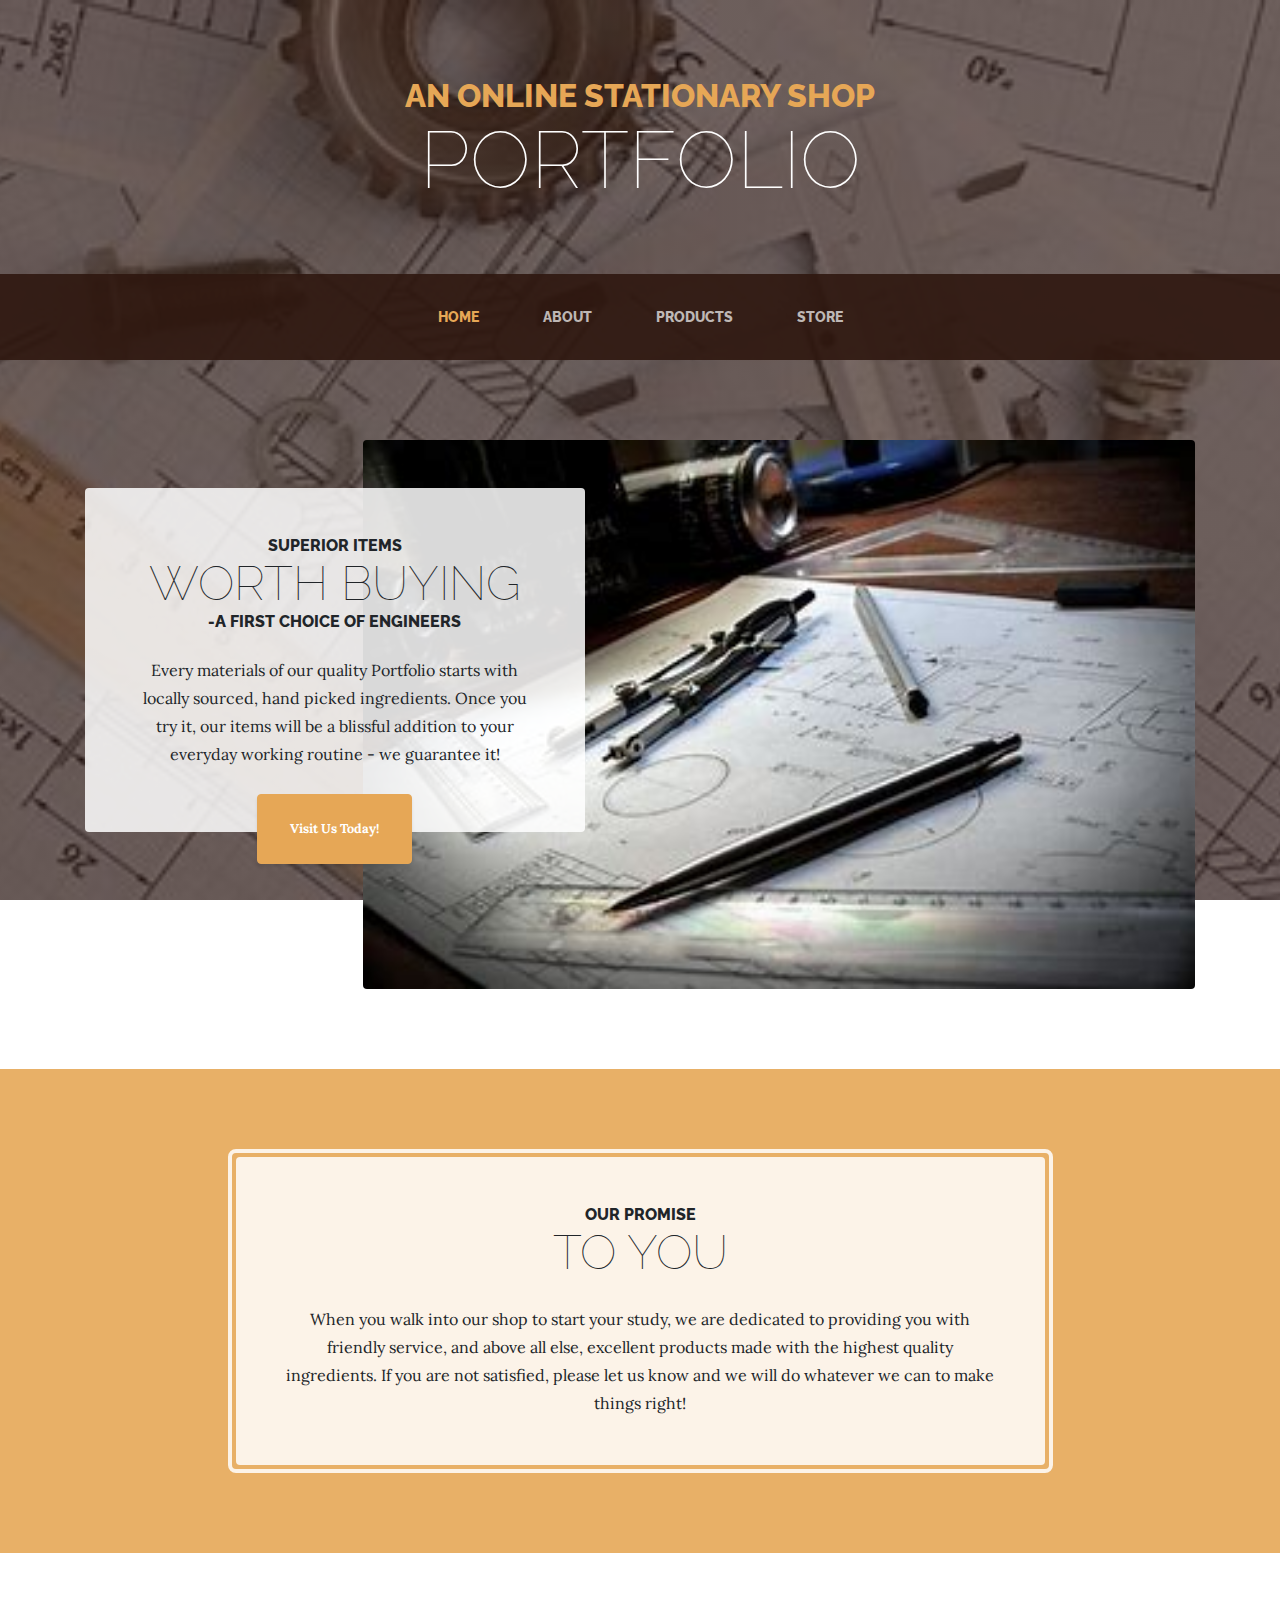
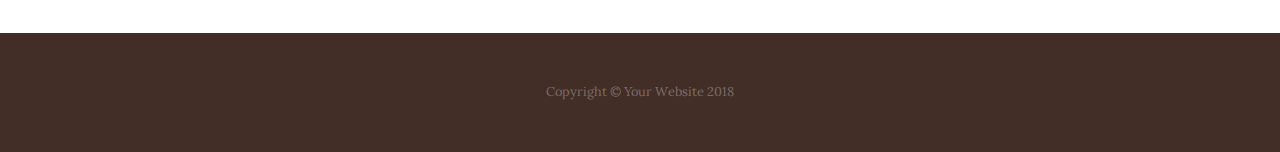
<file: index.html>
<!DOCTYPE html>
<html lang="en">

<head>

  <meta charset="utf-8">
  <meta name="viewport" content="width=device-width, initial-scale=1, shrink-to-fit=no">
  <meta name="description" content="">
  <meta name="author" content="">

  <title>An Online Stationary Shop</title>

  <!-- Bootstrap core CSS -->
  <link href="vendor/bootstrap/css/bootstrap.min.css" rel="stylesheet">

  <!-- Custom fonts for this template -->
  <link href="https://fonts.googleapis.com/css?family=Raleway:100,100i,200,200i,300,300i,400,400i,500,500i,600,600i,700,700i,800,800i,900,900i" rel="stylesheet">
  <link href="https://fonts.googleapis.com/css?family=Lora:400,400i,700,700i" rel="stylesheet">

  <!-- Custom styles for this template -->
  <link href="css/business-casual.min.css" rel="stylesheet">

</head>

<body>

  <h1 class="site-heading text-center text-white d-none d-lg-block">
    <span class="site-heading-upper text-primary mb-3">An Online Stationary Shop</span>
    <span class="site-heading-lower">PORTFOLIO</span>
  </h1>

  <!-- Navigation -->
  <nav class="navbar navbar-expand-lg navbar-dark py-lg-4" id="mainNav">
    <div class="container">
      <a class="navbar-brand text-uppercase text-expanded font-weight-bold d-lg-none" href="#">Shop</a>
      <button class="navbar-toggler" type="button" data-toggle="collapse" data-target="#navbarResponsive" aria-controls="navbarResponsive" aria-expanded="false" aria-label="Toggle navigation">
        <span class="navbar-toggler-icon"></span>
      </button>
      <div class="collapse navbar-collapse" id="navbarResponsive">
        <ul class="navbar-nav mx-auto">
          <li class="nav-item active px-lg-4">
            <a class="nav-link text-uppercase text-expanded" href="index.html">Home
              <span class="sr-only">(current)</span>
            </a>
          </li>
          <li class="nav-item px-lg-4">
            <a class="nav-link text-uppercase text-expanded" href="about.html">About</a>
          </li>
          <li class="nav-item px-lg-4">
            <a class="nav-link text-uppercase text-expanded" href="products.html">Products</a>
          </li>
          <li class="nav-item px-lg-4">
            <a class="nav-link text-uppercase text-expanded" href="store.html">Store</a>
          </li>
        </ul>
      </div>
    </div>
  </nav>

  <section class="page-section clearfix">
    <div class="container">
      <div class="intro">
       <div class="intro-text left-0 text-center bg-faded p-5 rounded">
	  
          <h2 class="section-heading mb-4">
            <span class="section-heading-upper">Superior Items</span>
            <span class="section-heading-lower">Worth Buying</span>
			 <span class="section-heading-upper">   -A first choice of engineers</span>
          </h2>
          <p class="mb-3">Every materials of our quality Portfolio starts with locally sourced, hand picked ingredients. Once you try it, our items will be a blissful addition to your everyday working routine - we guarantee it!
          </p>
          <div class="intro-button mx-auto">
            <a class="btn btn-primary btn-xl" href="signup.html">Visit Us Today!</a>

          </div>
        </div>

         <img class="intro-img img-fluid mb-3 mb-lg-0 rounded" src="img/intro.jpg" alt="">
      </div>
    </div>
  </section>

  <section class="page-section cta">
    <div class="container">
      <div class="row">
        <div class="col-xl-9 mx-auto">
          <div class="cta-inner text-center rounded">
            <h2 class="section-heading mb-4">
              <span class="section-heading-upper">Our Promise</span>
              <span class="section-heading-lower">To You</span>
            </h2>
            <p class="mb-0">When you walk into our shop to start your study, we are dedicated to providing you with friendly service, and above all else, excellent products made with the highest quality ingredients. If you are not satisfied, please let us know and we will do whatever we can to make things right!</p>
          </div>
        </div>
      </div>
    </div>
  </section>

  <footer class="footer text-faded text-center py-5">
    <div class="container">
      <p class="m-0 small">Copyright &copy; Your Website 2018</p>
    </div>
  </footer>

  <!-- Bootstrap core JavaScript -->
  <script src="vendor/jquery/jquery.min.js"></script>
  <script src="vendor/bootstrap/js/bootstrap.bundle.min.js"></script>

</body>

</html>
</file>
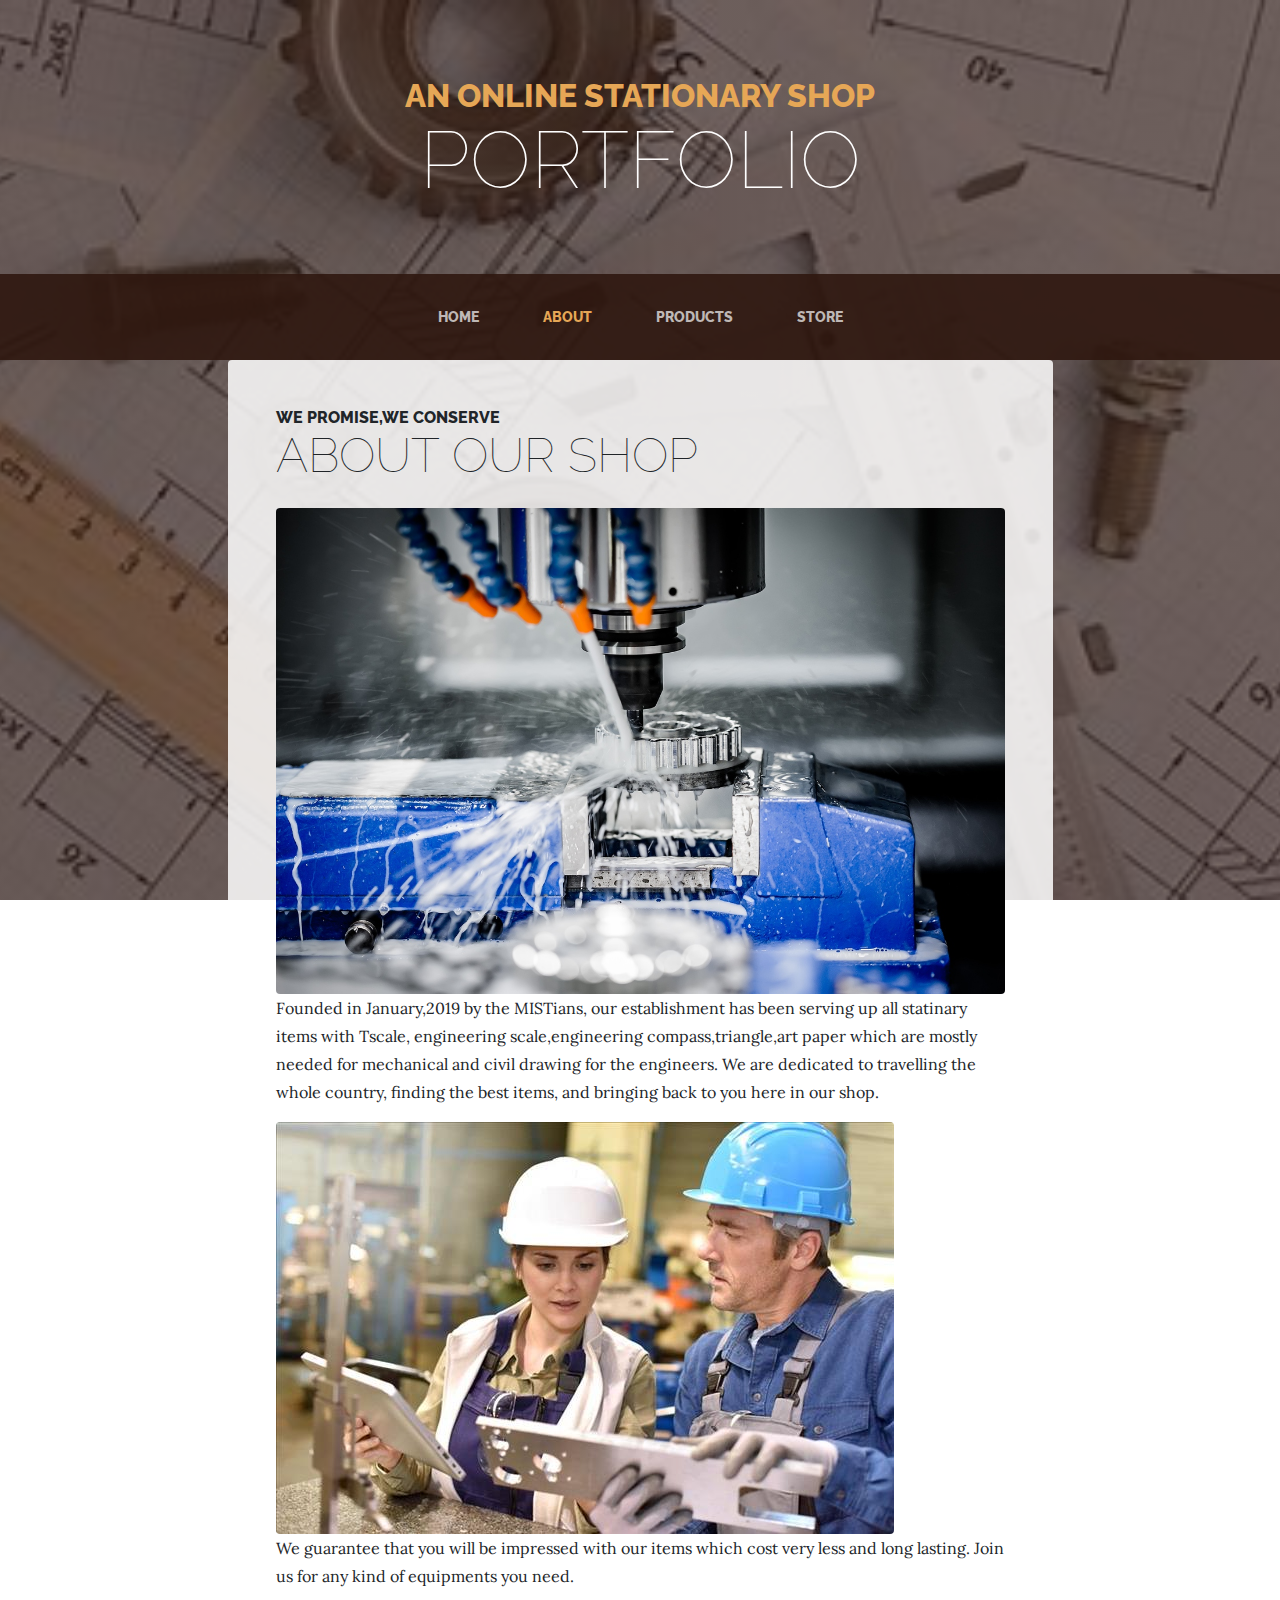
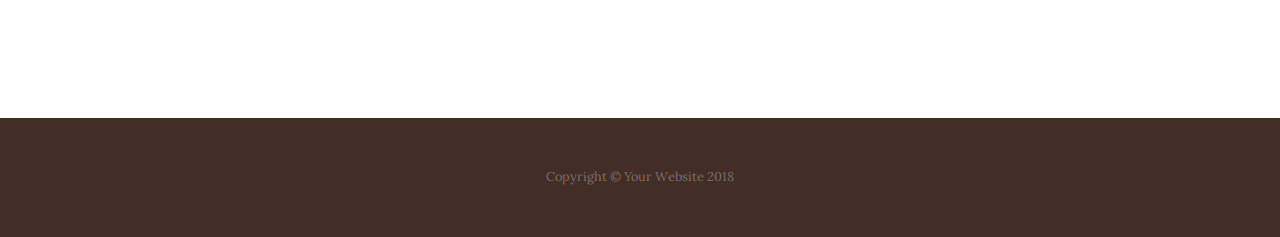
<file: about.html>
<!DOCTYPE html>
<html lang="en">

<head>

  <meta charset="utf-8">
  <meta name="viewport" content="width=device-width, initial-scale=1, shrink-to-fit=no">
  <meta name="description" content="">
  <meta name="author" content="">

  <title>An Online Stationary Shop</title>

  <!-- Bootstrap core CSS -->
  <link href="vendor/bootstrap/css/bootstrap.min.css" rel="stylesheet">

  <!-- Custom fonts for this template -->
  <link href="https://fonts.googleapis.com/css?family=Raleway:100,100i,200,200i,300,300i,400,400i,500,500i,600,600i,700,700i,800,800i,900,900i" rel="stylesheet">
  <link href="https://fonts.googleapis.com/css?family=Lora:400,400i,700,700i" rel="stylesheet">

  <!-- Custom styles for this template -->
  <link href="css/business-casual.min.css" rel="stylesheet">

</head>

<body>

  <h1 class="site-heading text-center text-white d-none d-lg-block">
    <span class="site-heading-upper text-primary mb-3">An Online Stationary Shop</span>
    <span class="site-heading-lower">PORTFOLIO</span>
  </h1>

  <!-- Navigation -->
  <nav class="navbar navbar-expand-lg navbar-dark py-lg-4" id="mainNav">
    <div class="container">
      <a class="navbar-brand text-uppercase text-expanded font-weight-bold d-lg-none" href="#">Shop</a>
      <button class="navbar-toggler" type="button" data-toggle="collapse" data-target="#navbarResponsive" aria-controls="navbarResponsive" aria-expanded="false" aria-label="Toggle navigation">
        <span class="navbar-toggler-icon"></span>
      </button>
      <div class="collapse navbar-collapse" id="navbarResponsive">
        <ul class="navbar-nav mx-auto">
          <li class="nav-item px-lg-4">
            <a class="nav-link text-uppercase text-expanded" href="index.html">Home
              <span class="sr-only">(current)</span>
            </a>
          </li>
          <li class="nav-item active px-lg-4">
            <a class="nav-link text-uppercase text-expanded" href="about.html">About</a>
          </li>
          <li class="nav-item px-lg-4">
            <a class="nav-link text-uppercase text-expanded" href="products.html">Products</a>
          </li>
          <li class="nav-item px-lg-4">
            <a class="nav-link text-uppercase text-expanded" href="store.html">Store</a>
          </li>
        </ul>
      </div>
    </div>
  </nav>

  <section class="page-section about-heading">
    <div class="container">
     
      <div class="about-heading-content">
        <div class="row">
          <div class="col-xl-9 col-lg-10 mx-auto">
            <div class="bg-faded rounded p-5">
              <h2 class="section-heading mb-4">
                <span class="section-heading-upper">We Promise,We Conserve</span>
                <span class="section-heading-lower">About Our Shop</span>
              </h2>
			   <img class="img-fluid rounded about-heading-img mb-3 mb-lg-0" src="img/about.jpg" alt="">
               <p>Founded in January,2019 by the MISTians, our establishment has been serving up all statinary items with Tscale, engineering scale,engineering compass,triangle,art paper which are mostly needed for mechanical and civil drawing for the engineers. We are dedicated to travelling the whole country, finding the best items, and bringing back to you here in our shop.</p>
                 <img class="img-fluid rounded about-heading-img mb-3 mb-lg-0" src="img/images.jpg" alt="">
				<p class="mb-0">We guarantee that you will be impressed
                 
                  with our items which cost very less and long lasting. Join us for any kind of equipments you need.</p>
            </div>
          </div>
        </div>
      </div>
    </div>
  </section>

  <footer class="footer text-faded text-center py-5">
    <div class="container">
      <p class="m-0 small">Copyright &copy; Your Website 2018</p>
    </div>
  </footer>

  <!-- Bootstrap core JavaScript -->
  <script src="vendor/jquery/jquery.min.js"></script>
  <script src="vendor/bootstrap/js/bootstrap.bundle.min.js"></script>

</body>

</html>
</file>
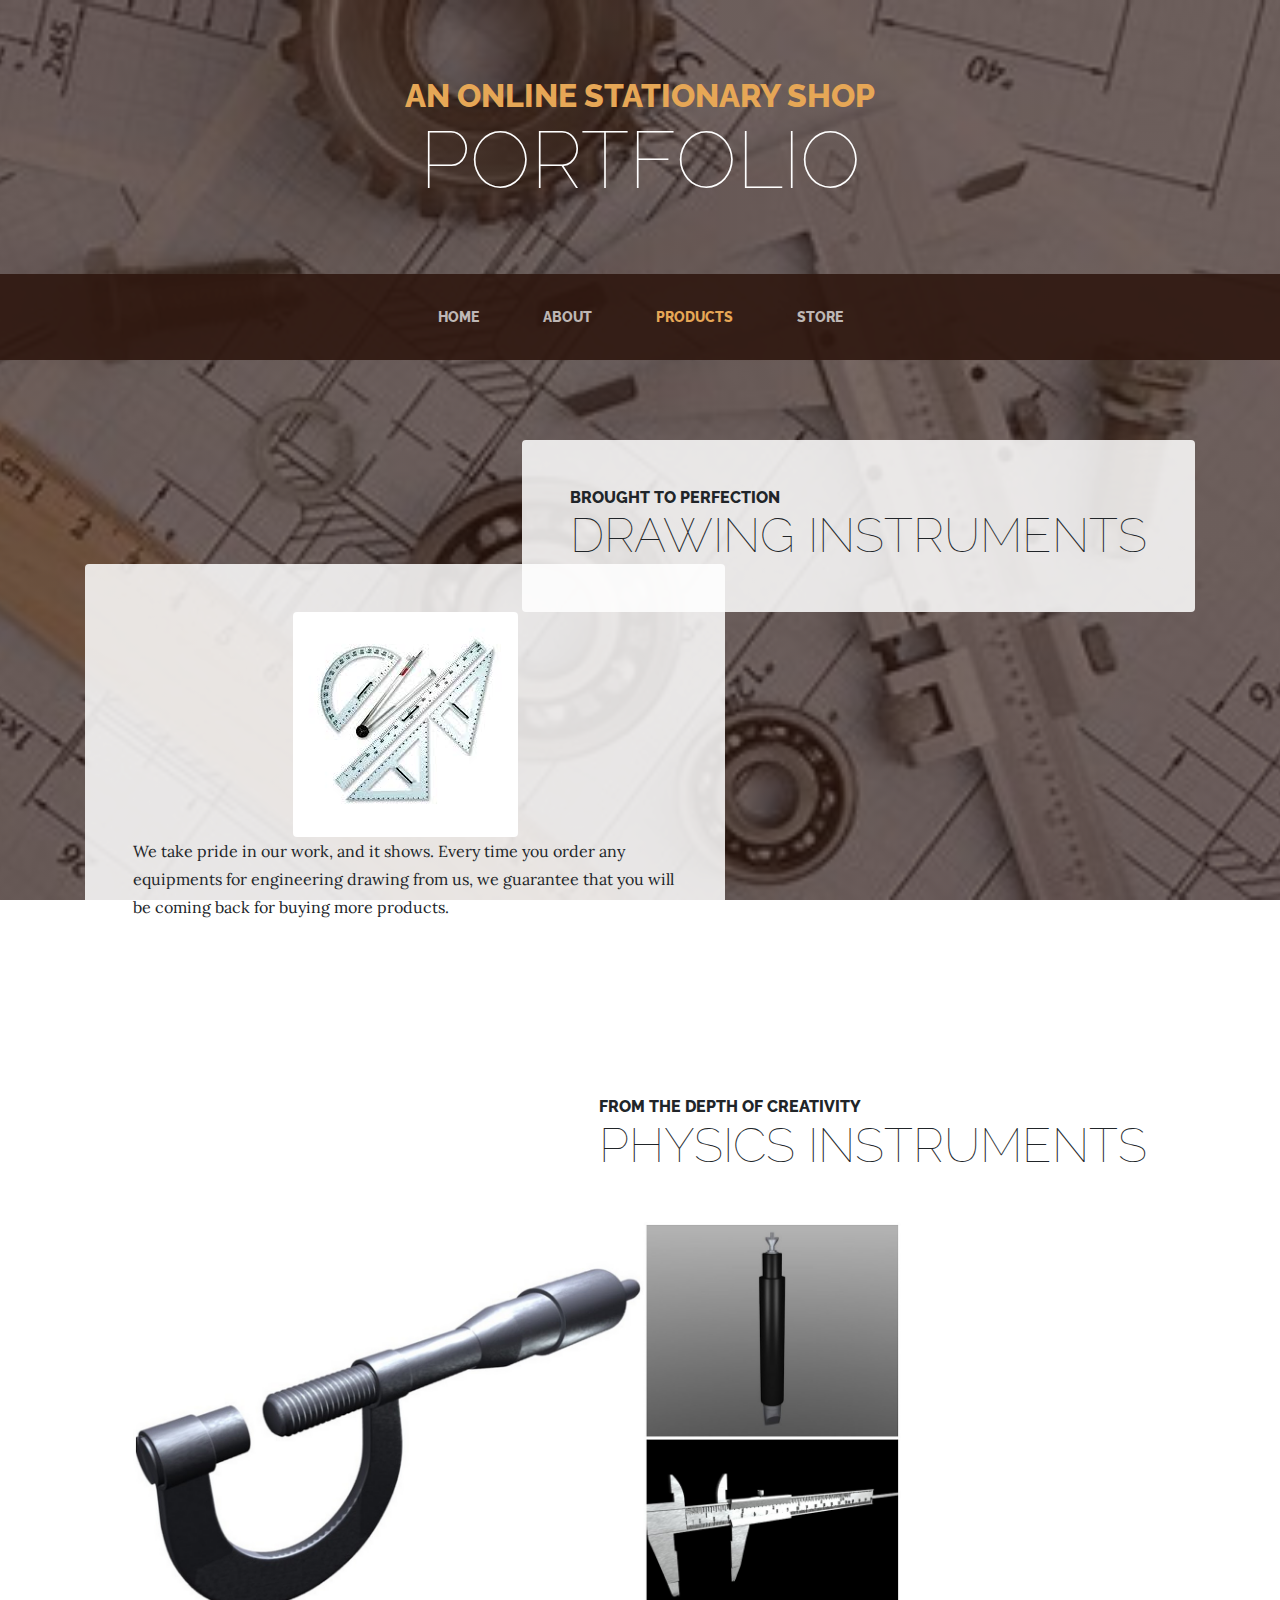
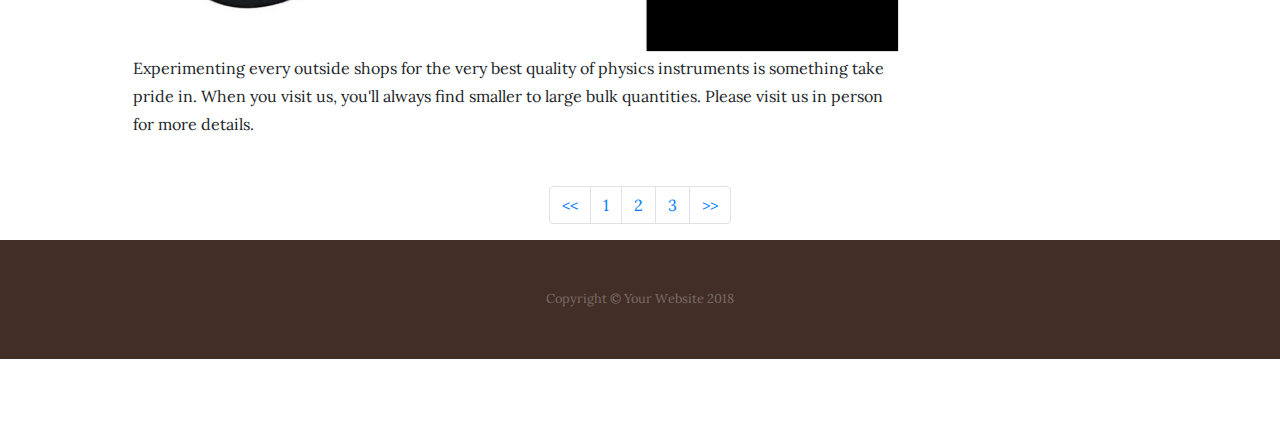
<file: products.html>
<!DOCTYPE html>
<html lang="en">

<head>

  <meta charset="utf-8">
  <meta name="viewport" content="width=device-width, initial-scale=1, shrink-to-fit=no">
  <meta name="description" content="">
  <meta name="author" content="">

  <title>An Online Stationary Shop</title>

  <!-- Bootstrap core CSS -->
  <link href="vendor/bootstrap/css/bootstrap.min.css" rel="stylesheet">

  <!-- Custom fonts for this template -->
  <link href="https://fonts.googleapis.com/css?family=Raleway:100,100i,200,200i,300,300i,400,400i,500,500i,600,600i,700,700i,800,800i,900,900i" rel="stylesheet">
  <link href="https://fonts.googleapis.com/css?family=Lora:400,400i,700,700i" rel="stylesheet">

  <!-- Custom styles for this template -->
  <link href="css/business-casual.min.css" rel="stylesheet">
  <link href="css/products.css" rel="stylesheet">

</head>

<body>

  <h1 class="site-heading text-center text-white d-none d-lg-block">
    <span class="site-heading-upper text-primary mb-3">An Online Stationary Shop</span>
    <span class="site-heading-lower">PORTFOLIO</span>
  </h1>

  <!-- Navigation -->
  <nav class="navbar navbar-expand-lg navbar-dark py-lg-4" id="mainNav">
    <div class="container">
      <a class="navbar-brand text-uppercase text-expanded font-weight-bold d-lg-none" href="#">Shop</a>
      <button class="navbar-toggler" type="button" data-toggle="collapse" data-target="#navbarResponsive" aria-controls="navbarResponsive" aria-expanded="false" aria-label="Toggle navigation">
        <span class="navbar-toggler-icon"></span>
      </button>
      <div class="collapse navbar-collapse" id="navbarResponsive">
        <ul class="navbar-nav mx-auto">
          <li class="nav-item px-lg-4">
            <a class="nav-link text-uppercase text-expanded" href="index.html">Home
              <span class="sr-only">(current)</span>
            </a>
          </li>
          <li class="nav-item px-lg-4">
            <a class="nav-link text-uppercase text-expanded" href="about.html">About</a>
          </li>
          <li class="nav-item active px-lg-4">
            <a class="nav-link text-uppercase text-expanded" href="products.html">Products</a>
          </li>
          <li class="nav-item px-lg-4">
            <a class="nav-link text-uppercase text-expanded" href="store.html">Store</a>
          </li>
        </ul>
      </div>
    </div>
  </nav>

  <section class="page-section">
    <div class="container">
      <div class="product-item">
        <div class="product-item-title d-flex">
          <div class="bg-faded p-5 d-flex ml-auto rounded">
            <h2 class="section-heading mb-0">
              <span class="section-heading-upper">Brought to Perfection</span>
              <span class="section-heading-lower">Drawing Instruments</span>
            </h2>
          </div>
        </div>
   
        <div class="product-item-description d-flex mr-auto">
		
          <div class="bg-faded p-5 rounded">
		   <img class="product-item-img mx-auto d-flex rounded img-fluid mb-3 mb-lg-0" src="img/drawing instrument.jpg" alt="">
            <p class="mb-0">We take pride in our work, and it shows. Every time you order any equipments for engineering drawing from us, we guarantee that you will be coming back for buying more products.</p>
          </div>
        </div>
      </div>
    </div>
  </section>

 

  <section class="page-section">
    <div class="container">
      <div class="product-item">
        <div class="product-item-title d-flex">
          <div class="bg-faded p-5 d-flex ml-auto rounded">
            <h2 class="section-heading mb-0">
              <span class="section-heading-upper">From the Depth of Creativity</span>
              <span class="section-heading-lower">Physics Instruments</span>
            </h2>
          </div>
        </div>
        
        <div class="product-item-description d-flex mr-auto">
          <div class="bg-faded p-5 rounded">
		  <img class="product-item-img mx-auto d-flex rounded img-fluid mb-3 mb-lg-0" src="img/phys.jpg" alt="">
            <p class="mb-0">Experimenting every outside shops for the very best quality of physics instruments is something take pride in. When you visit us, you'll always find smaller to large bulk quantities. Please visit us in person for more details.</p>
          </div>
        </div>
      </div>
    </div>
  
  
  
  
  
  
  <!-- Pagination -->
  <ul class="pagination justify-content-center">
    
	<li class="page-item">
      <a class="page-link" href="products.html"><<</a>
    </li>
    <li class="page-item">
      <a class="page-link" href="products.html">1</a>
    </li>
    <li class="page-item">
      <a class="page-link" href="products2.html">2</a>
    </li>
    <li class="page-item">
      <a class="page-link" href="products3.html">3</a>
    </li>
	<li class="page-item">
      <a class="page-link" href="products2.html">>></a>
    </li>
    
  </ul>
  
  
  
  

  <footer class="footer text-faded text-center py-5">
    <div class="container">
      <p class="m-0 small">Copyright &copy; Your Website 2018</p>
    </div>
  </footer>

  <!-- Bootstrap core JavaScript -->
  <script src="vendor/jquery/jquery.min.js"></script>
  <script src="vendor/bootstrap/js/bootstrap.bundle.min.js"></script>

</body>

</html>
</file>
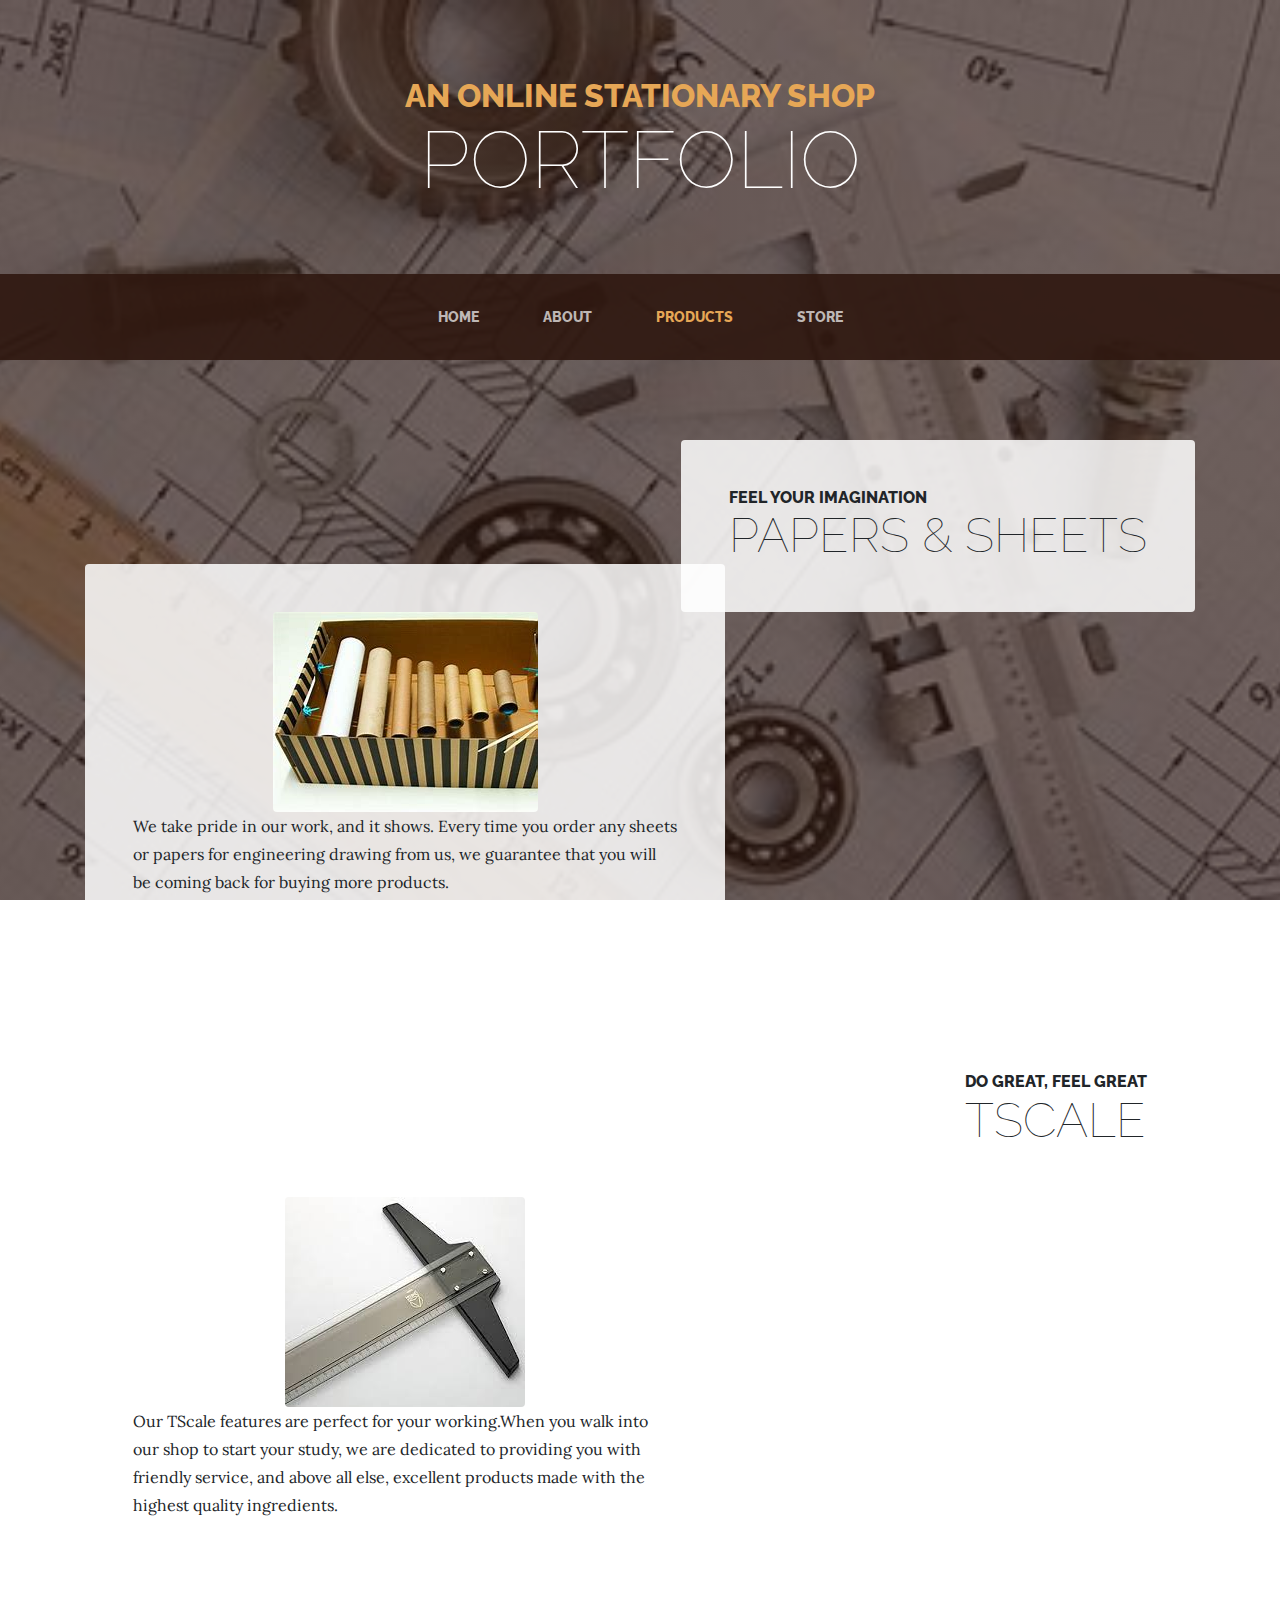
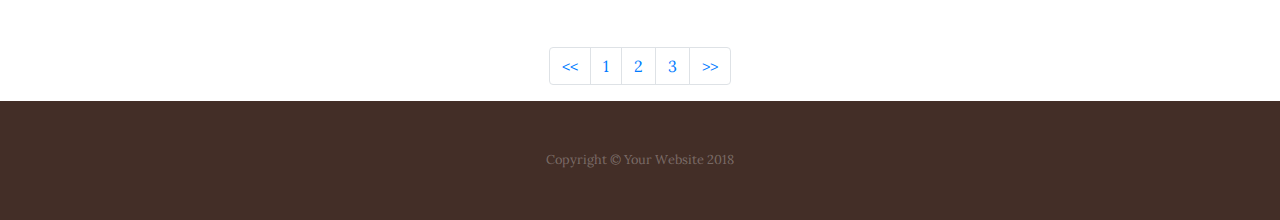
<file: products2.html>
<!DOCTYPE html>
<html lang="en">

<head>

  <meta charset="utf-8">
  <meta name="viewport" content="width=device-width, initial-scale=1, shrink-to-fit=no">
  <meta name="description" content="">
  <meta name="author" content="">

  <title>An Online Stationary Shop</title>

  <!-- Bootstrap core CSS -->
  <link href="vendor/bootstrap/css/bootstrap.min.css" rel="stylesheet">

  <!-- Custom fonts for this template -->
  <link href="https://fonts.googleapis.com/css?family=Raleway:100,100i,200,200i,300,300i,400,400i,500,500i,600,600i,700,700i,800,800i,900,900i" rel="stylesheet">
  <link href="https://fonts.googleapis.com/css?family=Lora:400,400i,700,700i" rel="stylesheet">

  <!-- Custom styles for this template -->
  <link href="css/business-casual.min.css" rel="stylesheet">
  <link href="css/products.css" rel="stylesheet">
</head>

<body>

  <h1 class="site-heading text-center text-white d-none d-lg-block">
    <span class="site-heading-upper text-primary mb-3">An Online Stationary Shop</span>
    <span class="site-heading-lower">PORTFOLIO</span>
  </h1>

  <!-- Navigation -->
  <nav class="navbar navbar-expand-lg navbar-dark py-lg-4" id="mainNav">
    <div class="container">
      <a class="navbar-brand text-uppercase text-expanded font-weight-bold d-lg-none" href="#">Shop</a>
      <button class="navbar-toggler" type="button" data-toggle="collapse" data-target="#navbarResponsive" aria-controls="navbarResponsive" aria-expanded="false" aria-label="Toggle navigation">
        <span class="navbar-toggler-icon"></span>
      </button>
      <div class="collapse navbar-collapse" id="navbarResponsive">
        <ul class="navbar-nav mx-auto">
          <li class="nav-item px-lg-4">
            <a class="nav-link text-uppercase text-expanded" href="index.html">Home
              <span class="sr-only">(current)</span>
            </a>
          </li>
          <li class="nav-item px-lg-4">
            <a class="nav-link text-uppercase text-expanded" href="about.html">About</a>
          </li>
          <li class="nav-item active px-lg-4">
            <a class="nav-link text-uppercase text-expanded" href="products.html">Products</a>
          </li>
          <li class="nav-item px-lg-4">
            <a class="nav-link text-uppercase text-expanded" href="store.html">Store</a>
          </li>
        </ul>
      </div>
    </div>
  </nav>

 <section class="page-section">
    <div class="container">
      <div class="product-item">
        <div class="product-item-title d-flex">
          <div class="bg-faded p-5 d-flex ml-auto rounded">
            <h2 class="section-heading mb-0">
              <span class="section-heading-upper">Feel your imagination</span>
              <span class="section-heading-lower">Papers & Sheets</span>
            </h2>
          </div>
        </div>
        
        <div class="product-item-description d-flex mr-auto">
          <div class="bg-faded p-5 rounded">
		  <img class="product-item-img mx-auto d-flex rounded img-fluid mb-3 mb-lg-0" src="img/papers.jpg" alt="">
            <p class="mb-0">We take pride in our work, and it shows. Every time you order any sheets or papers for engineering drawing from us, we guarantee that you will be coming back for buying more products.</p>
          </div>
        </div>
      </div>
    </div>
  </section>
 <section class="page-section">
    <div class="container">
      <div class="product-item">
        <div class="product-item-title d-flex">
          <div class="bg-faded p-5 d-flex ml-auto rounded">
            <h2 class="section-heading mb-0">
              <span class="section-heading-upper">Do great, Feel great</span>
              <span class="section-heading-lower">TSCALE</span>
            </h2>
          </div>
        </div>
        
        <div class="product-item-description d-flex mr-auto">
          <div class="bg-faded p-5 rounded">
		  <img class="product-item-img mx-auto d-flex rounded img-fluid mb-3 mb-lg-0" src="img/TScale.jpg" alt="">
            <p class="mb-0">Our TScale features are perfect for your working.When you walk into our shop to start your study, we are dedicated to providing you with friendly service, and above all else, excellent products made with the highest quality ingredients.</p>
          </div>
        </div>
      </div>
    </div>
  </section>

  
  
  
  
  
  <!-- Pagination -->
  <ul class="pagination justify-content-center">
    
	<li class="page-item">
      <a class="page-link" href="products.html"><<</a>
    </li>
    <li class="page-item">
      <a class="page-link" href="products.html">1</a>
    </li>
    <li class="page-item">
      <a class="page-link" href="products2.html">2</a>
    </li>
    <li class="page-item">
      <a class="page-link" href="products3.html">3</a>
    </li>
	<li class="page-item">
      <a class="page-link" href="products3.html">>></a>
    </li>
    
  </ul>
  
  
  
  

  <footer class="footer text-faded text-center py-5">
    <div class="container">
      <p class="m-0 small">Copyright &copy; Your Website 2018</p>
    </div>
  </footer>

  <!-- Bootstrap core JavaScript -->
  <script src="vendor/jquery/jquery.min.js"></script>
  <script src="vendor/bootstrap/js/bootstrap.bundle.min.js"></script>

</body>

</html>
</file>
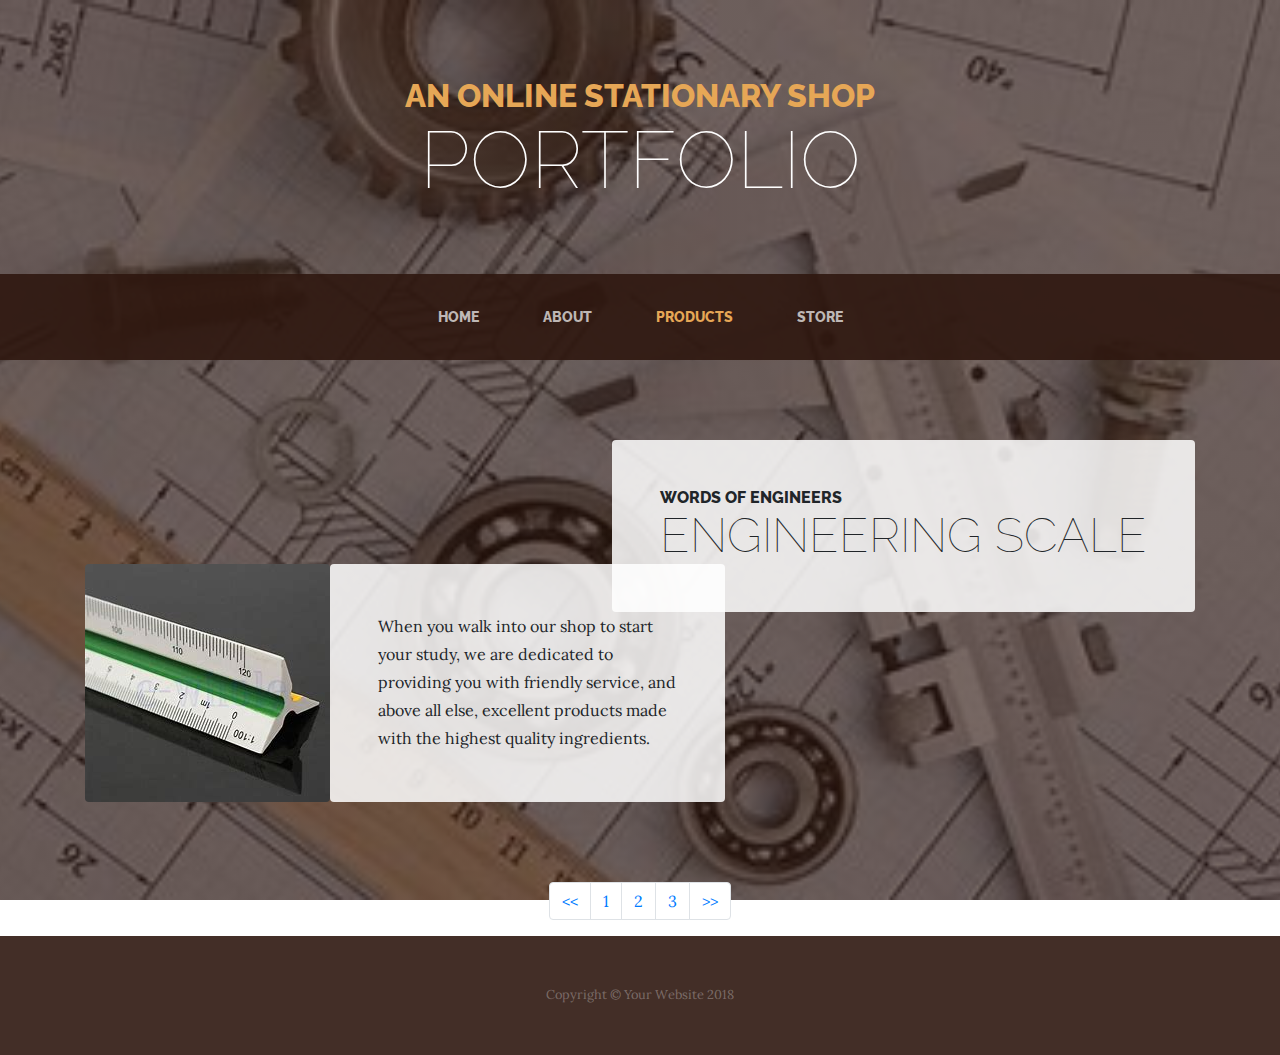
<file: products3.html>
<!DOCTYPE html>
<html lang="en">

<head>

  <meta charset="utf-8">
  <meta name="viewport" content="width=device-width, initial-scale=1, shrink-to-fit=no">
  <meta name="description" content="">
  <meta name="author" content="">

  <title>An Online Stationary Shop</title>

  <!-- Bootstrap core CSS -->
  <link href="vendor/bootstrap/css/bootstrap.min.css" rel="stylesheet">

  <!-- Custom fonts for this template -->
  <link href="https://fonts.googleapis.com/css?family=Raleway:100,100i,200,200i,300,300i,400,400i,500,500i,600,600i,700,700i,800,800i,900,900i" rel="stylesheet">
  <link href="https://fonts.googleapis.com/css?family=Lora:400,400i,700,700i" rel="stylesheet">

  <!-- Custom styles for this template -->
  <link href="css/business-casual.min.css" rel="stylesheet">
  <link href="css/products.css" rel="stylesheet">

</head>

<body>

  <h1 class="site-heading text-center text-white d-none d-lg-block">
    <span class="site-heading-upper text-primary mb-3">An Online Stationary Shop</span>
    <span class="site-heading-lower">PORTFOLIO</span>
  </h1>

  <!-- Navigation -->
  <nav class="navbar navbar-expand-lg navbar-dark py-lg-4" id="mainNav">
    <div class="container">
      <a class="navbar-brand text-uppercase text-expanded font-weight-bold d-lg-none" href="#">Shop</a>
      <button class="navbar-toggler" type="button" data-toggle="collapse" data-target="#navbarResponsive" aria-controls="navbarResponsive" aria-expanded="false" aria-label="Toggle navigation">
        <span class="navbar-toggler-icon"></span>
      </button>
      <div class="collapse navbar-collapse" id="navbarResponsive">
        <ul class="navbar-nav mx-auto">
          <li class="nav-item px-lg-4">
            <a class="nav-link text-uppercase text-expanded" href="index.html">Home
              <span class="sr-only">(current)</span>
            </a>
          </li>
          <li class="nav-item px-lg-4">
            <a class="nav-link text-uppercase text-expanded" href="about.html">About</a>
          </li>
          <li class="nav-item active px-lg-4">
            <a class="nav-link text-uppercase text-expanded" href="products.html">Products</a>
          </li>
          <li class="nav-item px-lg-4">
            <a class="nav-link text-uppercase text-expanded" href="store.html">Store</a>
          </li>
        </ul>
      </div>
    </div>
  </nav>

  
  <section class="page-section">
    <div class="container">
      <div class="product-item">
        <div class="product-item-title d-flex">
          <div class="bg-faded p-5 d-flex ml-auto rounded">
            <h2 class="section-heading mb-0">
              <span class="section-heading-upper">Words of Engineers</span>
              <span class="section-heading-lower">Engineering Scale</span>
            </h2>
          </div>
        </div>
      
        <div class="product-item-description d-flex mr-auto">
		 <img class="product-item-img mx-auto d-flex rounded img-fluid mb-3 mb-lg-0" src="img/scale.jpg" alt="">
		
          <div class="bg-faded p-5 rounded">
            <p class="mb-0">When you walk into our shop to start your study, we are dedicated to providing you with friendly service, and above all else, excellent products made with the highest quality ingredients.</p>
          </div>
        </div>
      </div>
    </div>
  </section>
  
  
  
  
  <!-- Pagination -->
  <ul class="pagination justify-content-center">
    
	<li class="page-item">
      <a class="page-link" href="products2.html"><<</a>
    </li>
    <li class="page-item">
      <a class="page-link" href="products.html">1</a>
    </li>
    <li class="page-item">
      <a class="page-link" href="products2.html">2</a>
    </li>
    <li class="page-item">
      <a class="page-link" href="products3.html">3</a>
    </li>
	<li class="page-item">
      <a class="page-link" href="products3.html">>></a>
    </li>
    
  </ul>
  
  
  
  

  <footer class="footer text-faded text-center py-5">
    <div class="container">
      <p class="m-0 small">Copyright &copy; Your Website 2018</p>
    </div>
  </footer>

  <!-- Bootstrap core JavaScript -->
  <script src="vendor/jquery/jquery.min.js"></script>
  <script src="vendor/bootstrap/js/bootstrap.bundle.min.js"></script>

</body>

</html>
</file>
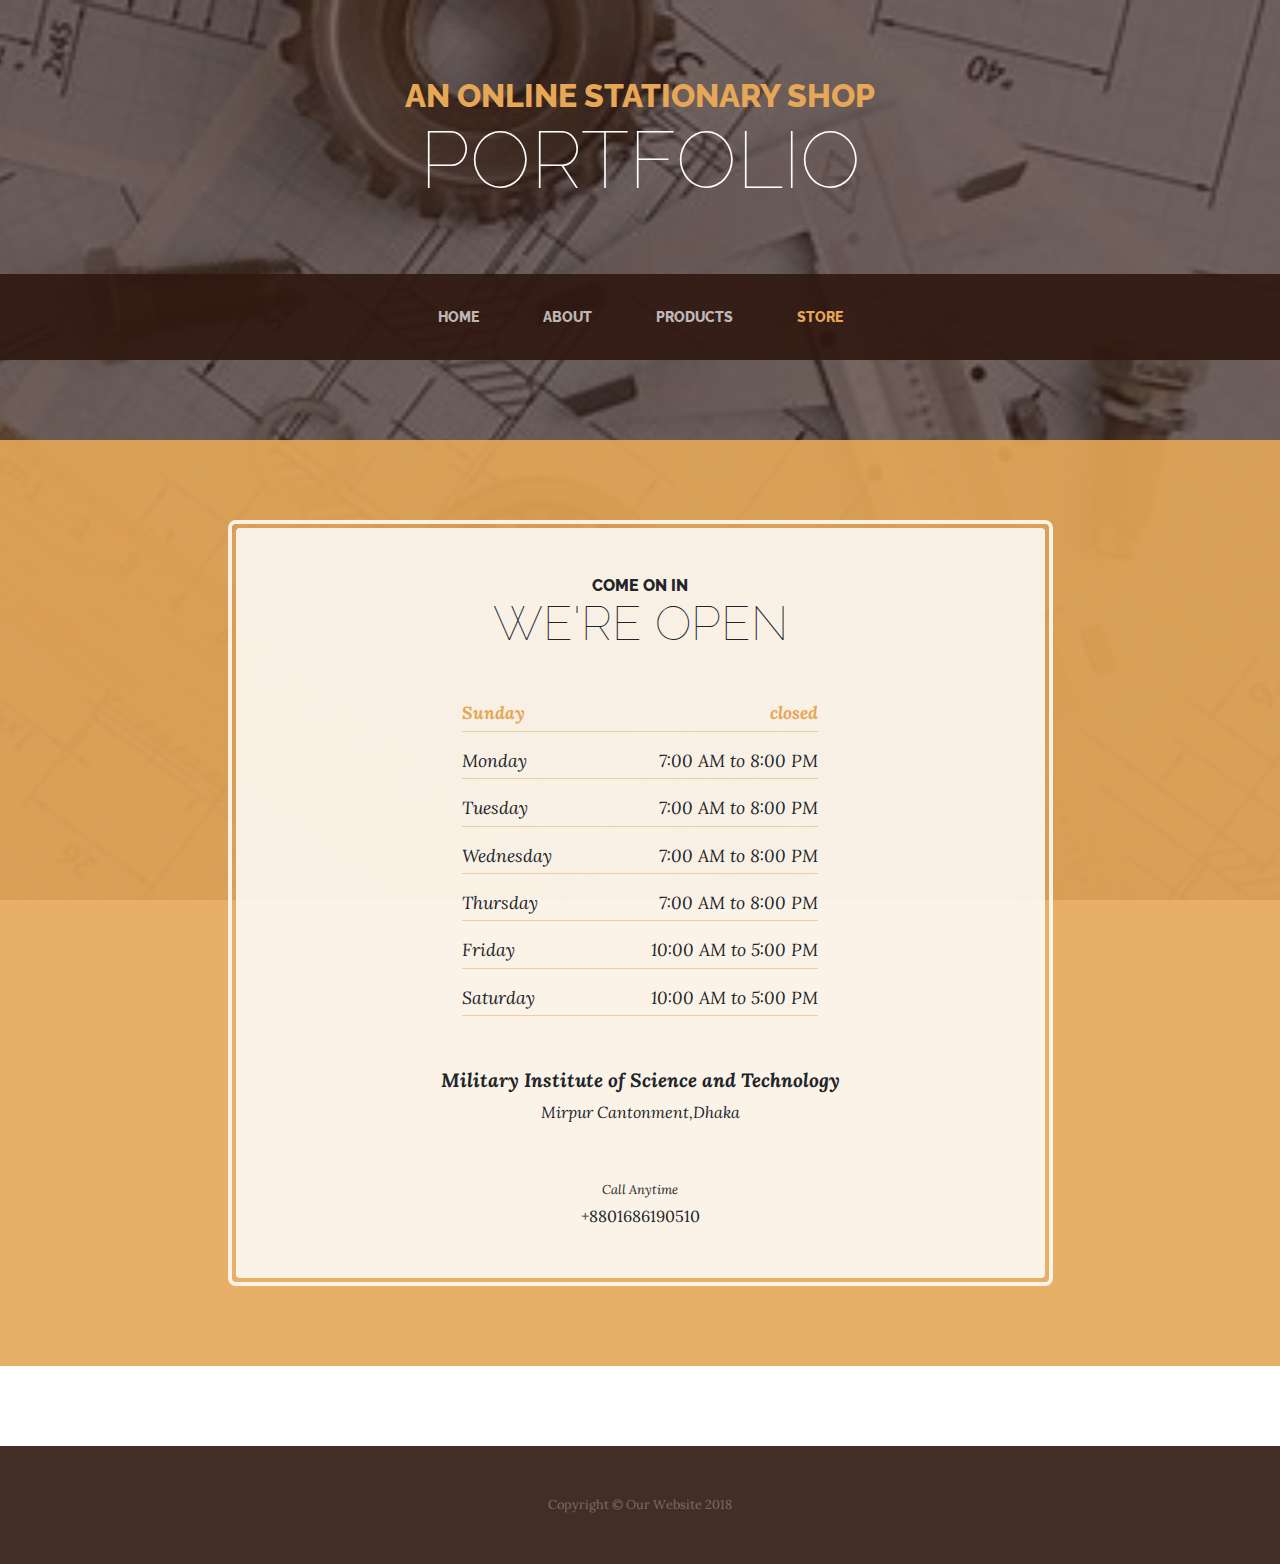
<file: store.html>
<!DOCTYPE html>
<html lang="en">

  <head>

    <meta charset="utf-8">
    <meta name="viewport" content="width=device-width, initial-scale=1, shrink-to-fit=no">
    <meta name="description" content="">
    <meta name="author" content="">

    <title>An Online Stationary Shop</title>

    <!-- Bootstrap core CSS -->
    <link href="vendor/bootstrap/css/bootstrap.min.css" rel="stylesheet">

    <!-- Custom fonts for this template -->
    <link href="https://fonts.googleapis.com/css?family=Raleway:100,100i,200,200i,300,300i,400,400i,500,500i,600,600i,700,700i,800,800i,900,900i" rel="stylesheet">
    <link href="https://fonts.googleapis.com/css?family=Lora:400,400i,700,700i" rel="stylesheet">

    <!-- Custom styles for this template -->
    <link href="css/business-casual.min.css" rel="stylesheet">

  </head>

  <body>

    <h1 class="site-heading text-center text-white d-none d-lg-block">
      <span class="site-heading-upper text-primary mb-3">An Online Stationary Shop</span>
      <span class="site-heading-lower">PORTFOLIO</span>
    </h1>

    <!-- Navigation -->
    <nav class="navbar navbar-expand-lg navbar-dark py-lg-4" id="mainNav">
      <div class="container">
        <a class="navbar-brand text-uppercase text-expanded font-weight-bold d-lg-none" href="#">Shop</a>
        <button class="navbar-toggler" type="button" data-toggle="collapse" data-target="#navbarResponsive" aria-controls="navbarResponsive" aria-expanded="false" aria-label="Toggle navigation">
          <span class="navbar-toggler-icon"></span>
        </button>
        <div class="collapse navbar-collapse" id="navbarResponsive">
          <ul class="navbar-nav mx-auto">
            <li class="nav-item px-lg-4">
              <a class="nav-link text-uppercase text-expanded" href="index.html">Home
                <span class="sr-only">(current)</span>
              </a>
            </li>
            <li class="nav-item px-lg-4">
              <a class="nav-link text-uppercase text-expanded" href="about.html">About</a>
            </li>
            <li class="nav-item px-lg-4">
              <a class="nav-link text-uppercase text-expanded" href="products.html">Products</a>
            </li>
            <li class="nav-item active px-lg-4">
              <a class="nav-link text-uppercase text-expanded" href="store.html">Store</a>
            </li>
          </ul>
        </div>
      </div>
    </nav>

    <section class="page-section cta">
      <div class="container">
        <div class="row">
          <div class="col-xl-9 mx-auto">
            <div class="cta-inner text-center rounded">
              <h2 class="section-heading mb-5">
                <span class="section-heading-upper">Come On In</span>
                <span class="section-heading-lower">We're Open</span>
              </h2>
              <ul class="list-unstyled list-hours mb-5 text-left mx-auto">
                <li class="list-unstyled-item list-hours-item d-flex">
                  Sunday
                  <span class="ml-auto">closed</span>
                </li>
                <li class="list-unstyled-item list-hours-item d-flex">
                  Monday
                  <span class="ml-auto">7:00 AM to 8:00 PM</span>
                </li>
                <li class="list-unstyled-item list-hours-item d-flex">
                  Tuesday
                  <span class="ml-auto">7:00 AM to 8:00 PM</span>
                </li>
                <li class="list-unstyled-item list-hours-item d-flex">
                  Wednesday
                  <span class="ml-auto">7:00 AM to 8:00 PM</span>
                </li>
                <li class="list-unstyled-item list-hours-item d-flex">
                  Thursday
                  <span class="ml-auto">7:00 AM to 8:00 PM</span>
                </li>
                <li class="list-unstyled-item list-hours-item d-flex">
                  Friday
                  <span class="ml-auto">10:00 AM to 5:00 PM</span>
                </li>
                <li class="list-unstyled-item list-hours-item d-flex">
                  Saturday
                  <span class="ml-auto">10:00 AM to 5:00 PM</span>
                </li>
              </ul>
              <p class="address mb-5">
                <em>
                  <strong>Military Institute of Science and Technology</strong>
                  <br>
                  Mirpur Cantonment,Dhaka
                </em>
              </p>
              <p class="mb-0">
                <small>
                  <em>Call Anytime</em>
                </small>
                <br>
                +8801686190510
              </p>
            </div>
          </div>
        </div>
      </div>
    </section>

   

    <footer class="footer text-faded text-center py-5">
      <div class="container">
        <p class="m-0 small">Copyright &copy; Our Website 2018</p>
      </div>
    </footer>

    <!-- Bootstrap core JavaScript -->
    <script src="vendor/jquery/jquery.min.js"></script>
    <script src="vendor/bootstrap/js/bootstrap.bundle.min.js"></script>

  </body>

  <!-- Script to highlight the active date in the hours list -->
  <script>
    $('.list-hours li').eq(new Date().getDay()).addClass('today');
  </script>

</html>
</file>
<file: css/products.css>
.backButton {
    background-color: rgb(24, 10, 233);
    color: white;
    padding: 12px 12px;
    margin: 6px 6px;
}

.backButton:hover {
  background-color: rgb(15, 12, 65);
}
</file>
<file: css/business-casual.min.css>
/*!
 * Start Bootstrap - Business Casual v5.0.8 (https://startbootstrap.com/template-overviews/business-casual)
 * Copyright 2013-2019 Start Bootstrap
 * Licensed under MIT (https://github.com/BlackrockDigital/startbootstrap-business-casual/blob/master/LICENSE)
 */body{font-family:Lora;background:-webkit-gradient(linear,left top,left bottom,from(rgba(47,23,15,.65))),url(../img/bg.jpg);background:linear-gradient(rgba(47,23,15,.65)),url(../img/bg.jpg);background-attachment:fixed;background-position:center;background-size:cover}h1,h2,h3,h4,h5,h6{font-family:Raleway}p{line-height:1.75}.text-faded{color:rgba(255,255,255,.3)}.site-heading{margin-top:5rem;margin-bottom:5rem;text-transform:uppercase;line-height:1;font-family:Raleway}.site-heading .site-heading-upper{display:block;font-size:2rem;font-weight:800}.site-heading .site-heading-lower{font-size:5rem;font-weight:100;line-height:4rem}.page-section{margin-top:5rem;margin-bottom:5rem}.section-heading{text-transform:uppercase}.section-heading .section-heading-upper{display:block;font-size:1rem;font-weight:800}.section-heading .section-heading-lower{display:block;font-size:3rem;font-weight:100}.bg-faded{background-color:rgba(255,255,255,.85)}#mainNav{background-color:rgba(47,23,15,.9);font-family:Raleway}#mainNav .navbar-brand{color:#e6a756}#mainNav .navbar-nav .nav-item .nav-link{color:rgba(255,255,255,.7);font-weight:800}#mainNav .navbar-nav .nav-item.active .nav-link{color:#e6a756}@media (min-width:992px){#mainNav .navbar-nav .nav-item .nav-link{font-size:.9rem}#mainNav .navbar-nav .nav-item .nav-link:hover{color:rgba(255,255,255,.4)}#mainNav .navbar-nav .nav-item.active .nav-link:hover{color:#e6a756}}.btn-xl{font-weight:700;font-size:.8rem;padding-top:1.5rem;padding-bottom:1.5rem;padding-left:2rem;padding-right:2rem}.intro{position:relative}@media (min-width:992px){.intro .intro-img{width:75%;float:right}.intro .intro-text{left:0;width:60%;margin-top:3rem;position:absolute}.intro .intro-text .intro-button{width:100%;left:0;position:absolute;bottom:-2rem}}@media (min-width:1200px){.intro .intro-text{width:45%}}.cta{padding-top:5rem;padding-bottom:5rem;background-color:rgba(230,167,86,.9)}.cta .cta-inner{position:relative;padding:3rem;margin:.5rem;background-color:rgba(255,255,255,.85)}.cta .cta-inner:before{border-radius:.5rem;content:'';position:absolute;top:-.5rem;bottom:-.5rem;left:-.5rem;right:-.5rem;border:.25rem solid rgba(255,255,255,.85)}@media (min-width:992px){.about-heading .about-heading-img{position:relative;z-index:0}.about-heading .about-heading-content{margin-top:-5rem;position:relative;z-index:1}}@media (min-width:992px){.product-item .product-item-title{position:relative;z-index:1;margin-bottom:-3rem}.product-item .product-item-img{position:relative;z-index:0;max-width:60vw}.product-item .product-item-description{position:relative;z-index:1;margin-top:-3rem;max-width:50vw}}.list-hours{font-size:.9rem}.list-hours .list-hours-item{border-bottom:1px solid rgba(230,167,86,.5);padding-bottom:.25rem;margin-bottom:1rem;font-style:italic}.list-hours .list-hours-item.today{font-weight:700;color:#e6a756}@media (min-width:992px){.list-hours{width:50%;font-size:1.1rem}}.address strong{font-size:1.2rem}.footer{background-color:rgba(47,23,15,.9)}.text-primary{color:#e6a756!important}.bg-primary{background-color:#e6a756!important}.btn{-webkit-box-shadow:0 3px 3px 0 rgba(33,37,41,.1);box-shadow:0 3px 3px 0 rgba(33,37,41,.1)}.btn-primary{background-color:#e6a756;border-color:#e6a756}.btn-primary:active,.btn-primary:focus,.btn-primary:hover{background-color:#df902a;border-color:#df902a}.font-weight-light{font-weight:100!important}
</file>
